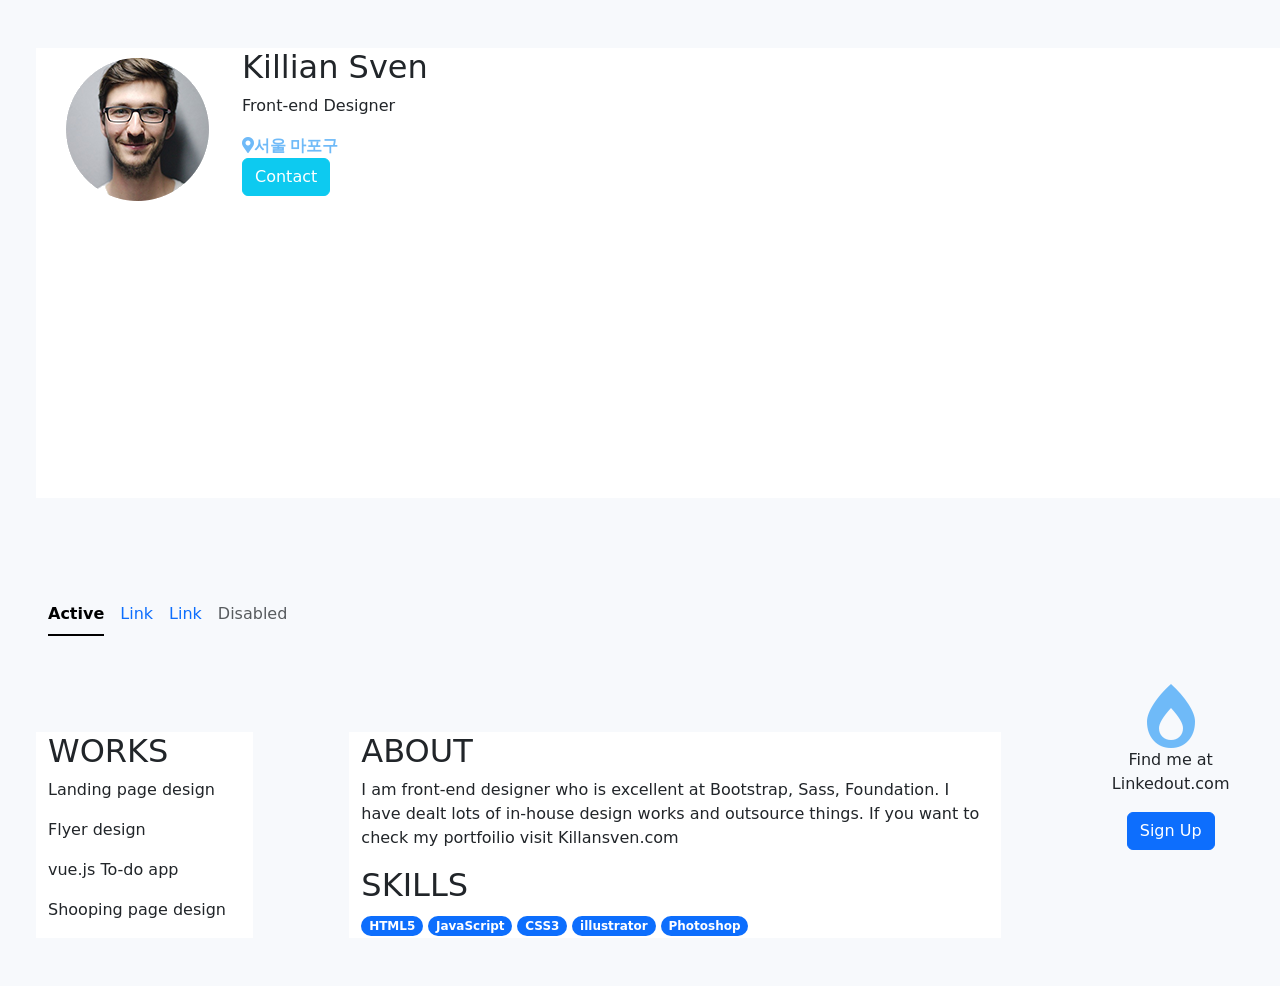
<file: snsprofile.html>
<!doctype html>
<html lang="en">
  <head>
    <meta charset="utf-8">
    <meta name="viewport" content="width=device-width, initial-scale=1">
    <title>Bootstrap demo</title>
    <link href="https://cdn.jsdelivr.net/npm/bootstrap@5.3.3/dist/css/bootstrap.min.css" rel="stylesheet" integrity="sha384-QWTKZyjpPEjISv5WaRU9OFeRpok6YctnYmDr5pNlyT2bRjXh0JMhjY6hW+ALEwIH" crossorigin="anonymous">
    <link href="css/snsprofile.css" rel="stylesheet">
    <link href="fontawesome/css/all.min.css" rel="stylesheet">
</head>

<body>

    
        <div class="row">
            <div class="container m-5 col-12" style="height: 450px; background-color: white;">
                <div class="d-flex">
                    <div class="flex-shrink-0">
                        <img src="img/profile-pic.png">
                    </div>
                    <div class="flex-grow-1 ms-3">
                        <h2>Killian Sven</h2>
                        <p>Front-end Designer</p>
                        <i class="fas fa-map-marker-alt">서울 마포구</i>
                        <div></div>
                        <button type="button" class="btn btn-info" style="color: white">Contact</button>
                    </div>
                </div>
            </div>
            <div></div>
        </div>

        <div class="col-12 m-5">
            <ul class="nav nav-underline">
                <li class="nav-item">
                    <a class="nav-link active" aria-current="page" href="#">Active</a>
                </li>
                <li class="nav-item">
                    <a class="nav-link" href="#">Link</a>
                </li>
                <li class="nav-item">
                    <a class="nav-link" href="#">Link</a>
                </li>
                <li class="nav-item">
                    <a class="nav-link disabled" aria-disabled="true">Disabled</a>
                </li>
            </ul>
        </div>

        <div class="row">
            <div class="container col-12 m-5 col-lg-2 justify-content-center align-items-center" style="background-color: white">
                <h2>WORKS</h2>
                <p>Landing page design</p>
                <p>Flyer design</p>
                <p>vue.js To-do app</p>
                <p>Shooping page design</p>
            </div>

            <div class="container col-12 col-lg-6 m-5 justify-content-center align-items-center" style="background-color: white">
                <h2>ABOUT</h2>
                <p>I am front-end designer who is excellent at Bootstrap, Sass, Foundation. I have dealt lots of in-house design works and outsource things. If you want to check my portfoilio visit Killansven.com</p>

                <h2>SKILLS</h2>
                <span class="badge rounded-pill text-bg-primary">HTML5</span>
                <span class="badge rounded-pill text-bg-primary">JavaScript</span>
                <span class="badge rounded-pill text-bg-primary">CSS3</span>
                <span class="badge rounded-pill text-bg-primary">illustrator</span>
                <span class="badge rounded-pill text-bg-primary">Photoshop</span>
            </div>


            <div class="container col-12 col-lg-2 center-position">
                <i class="fas fa-burn icon-center fa-4x"></i>
                <p>Find me at Linkedout.com</p>
                <button type="button" class="btn btn-primary">Sign Up</button>
            </div>
        </div>
    

    <script src="https://cdn.jsdelivr.net/npm/bootstrap@5.3.3/dist/js/bootstrap.bundle.min.js" integrity="sha384-YvpcrYf0tY3lHB60NNkmXc5s9fDVZLESaAA55NDzOxhy9GkcIdslK1eN7N6jIeHz" crossorigin="anonymous"></script>
</body></html>
</file>
<file: css/snsprofile.css>
i {
    color: #6fbaf8;
}

.main-background {
    width: 100%;
    height: 1800px;
    background-color: #f7f9fc ;
    border-bottom: 1px solid black;
}





.center-position {
    justify-content: center; /* 내부 텍스트 수평 중앙 */
    align-items: center; /* 내부 텍스트 수직 중앙 */
    text-align: center;
}

body {
    background-color:  #f7f9fc
}
</file>
